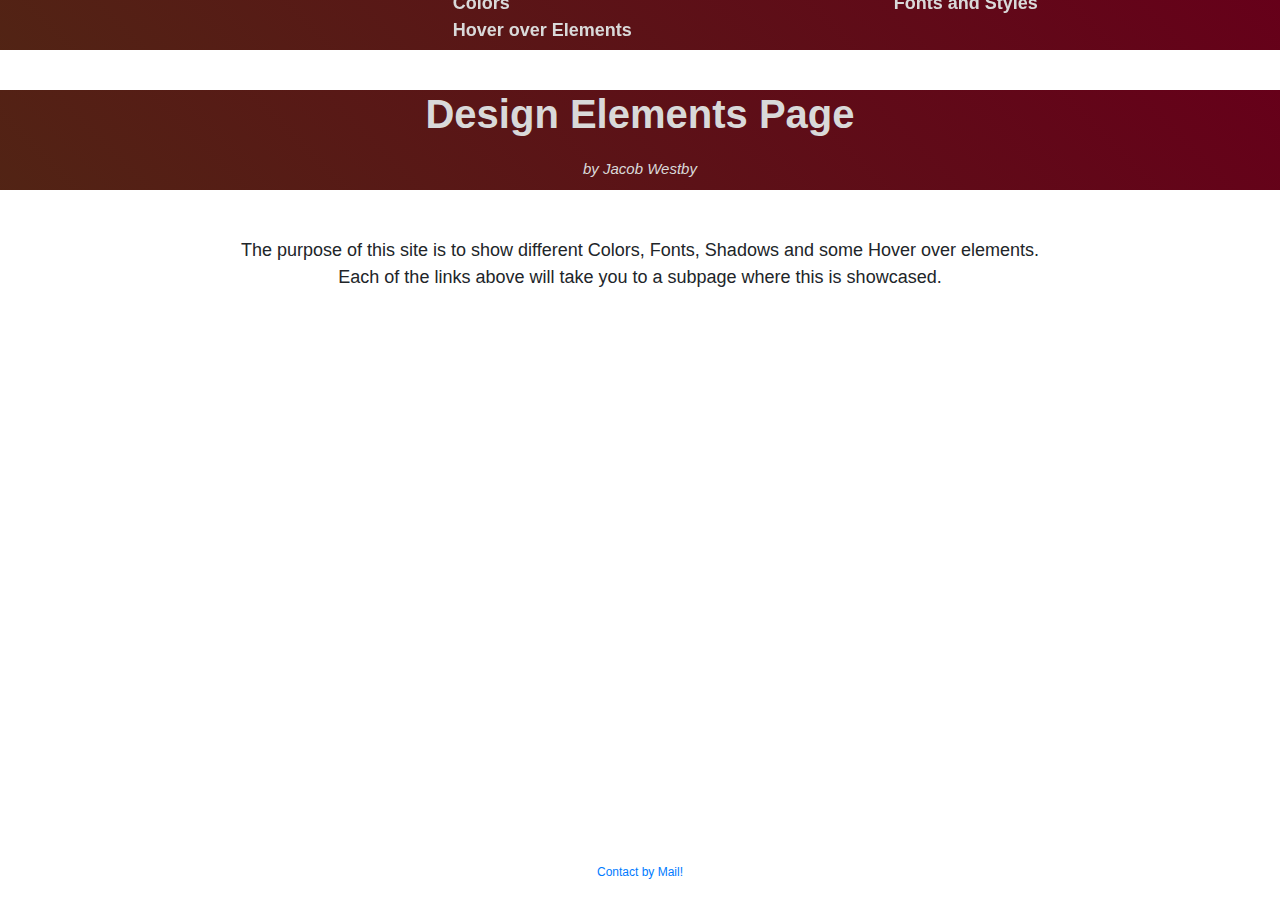
<file: DevProject_DesignSystem/index.html>
<!DOCTYPE html>

<html lang="en">

<head>
  <link rel="stylesheet" href="https://stackpath.bootstrapcdn.com/bootstrap/4.4.1/css/bootstrap.min.css" integrity="sha384-Vkoo8x4CGsO3+Hhxv8T/Q5PaXtkKtu6ug5TOeNV6gBiFeWPGFN9MuhOf23Q9Ifjh" crossorigin="anonymous">
  <link rel="stylesheet" href="resources/CSS/indexstyle.css" type="text/css">
  <meta charset="UTF-8">
  <meta name="viewport" content="width=device-width, initial-scale=1.0">
  <meta http-equiv="X-UA-Compatible" content="ie=edge">
  <title>Design system</title>
</head>


<body>
  <header>
    <nav>
      <ul class="navbar">
        <li class="nav"><a href="Colors/colorindex.html">Colors</a></li>
        <li class="nav"><a href="Fonts/fontindex.html">Fonts and Styles</a></li>
        <li class="nav"><a href="Shadows/shadowindex.html">Shadows</a></li>
        <li class="nav"><a href="Hover/hoverindex.html">Hover over Elements</a></li>
      </ul>
    </nav>
  </header>

  <main>
    <h1>Design Elements Page</h1>
    <p class="by">by Jacob Westby</p>

    <div class="purpose">
      <p>The purpose of this site is to show different Colors, Fonts, Shadows and
      some Hover over elements. <br>Each of the links above will take you to a subpage
      where this is showcased.</p>
    </div>
  </main>

  <footer class="contact">
    <p> <a href="mailto:Jacobawestby@hotmail.com">Contact by Mail!</a></p>
  </footer>


</body>

</html>
</file>
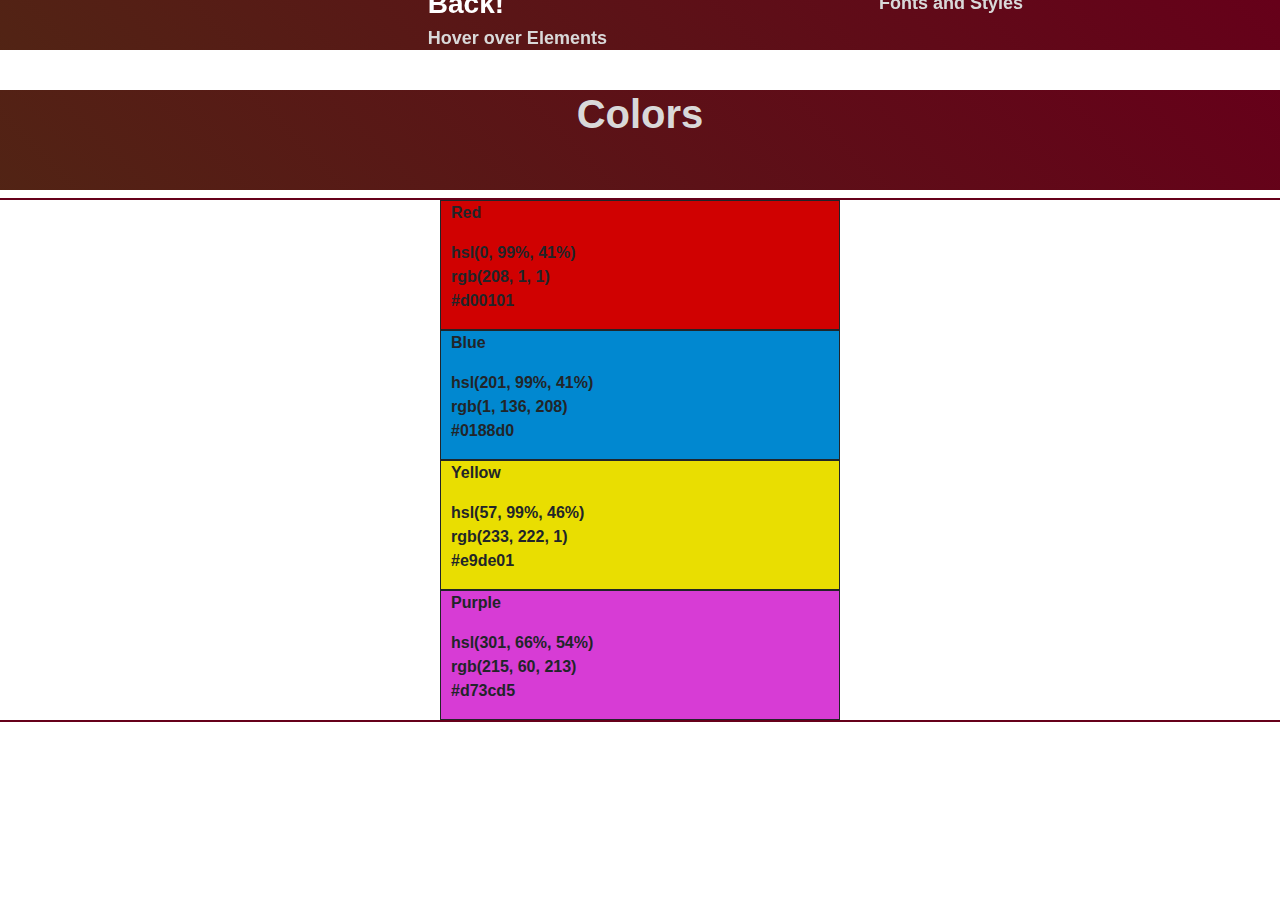
<file: DevProject_DesignSystem/Colors/colorindex.html>
<!DOCTYPE html>
<html lang="en">

<head>
  <link rel="stylesheet" href="https://stackpath.bootstrapcdn.com/bootstrap/4.4.1/css/bootstrap.min.css" integrity="sha384-Vkoo8x4CGsO3+Hhxv8T/Q5PaXtkKtu6ug5TOeNV6gBiFeWPGFN9MuhOf23Q9Ifjh" crossorigin="anonymous">
  <link rel="stylesheet" href="color_CSS/color.css" type="text/css">
  <meta charset="UTF-8">
  <meta name="viewport" content="width=device-width, initial-scale=1.0">
  <meta http-equiv="X-UA-Compatible" content="ie=edge">
  <title>Colors</title>
</head>

<body>

  <header>
    <nav>
      <ul class="navbar">
        <li class="nav"><a class="back" href="../index.html">Back!</a></li>
        <li class="nav"><a href="../Fonts/fontindex.html">Fonts and Styles</a></li>
        <li class="nav"><a href="../Shadows/shadowindex.html">Shadows</a></li>
        <li class="nav"><a href="../Hover/hoverindex.html">Hover over Elements</a></li>
      </ul>
    </nav>
  </header>
<main>
  <h1>Colors</h1>
<div class="colors">
  <div class="red">
    <p>Red</p>
    <p>hsl(0, 99%, 41%) <br>
    rgb(208, 1, 1) <br>
    #d00101</p>
  </div>
  <div class="blue">
    <p>Blue</p>
    <p>hsl(201, 99%, 41%) <br>
    rgb(1, 136, 208) <br>
    #0188d0</p>
  </div>
  <div class="yellow">
    <p>Yellow</p>
    <p>hsl(57, 99%, 46%) <br>
    rgb(233, 222, 1) <br>
    #e9de01</p>
  </div>
  <div class="purple">
    <p>Purple</p>
    <p>hsl(301, 66%, 54%)
      <br>
    rgb(215, 60, 213)
    <br>
    #d73cd5</p>
  </div>
</div>
</main>


</body>

</html>
</file>
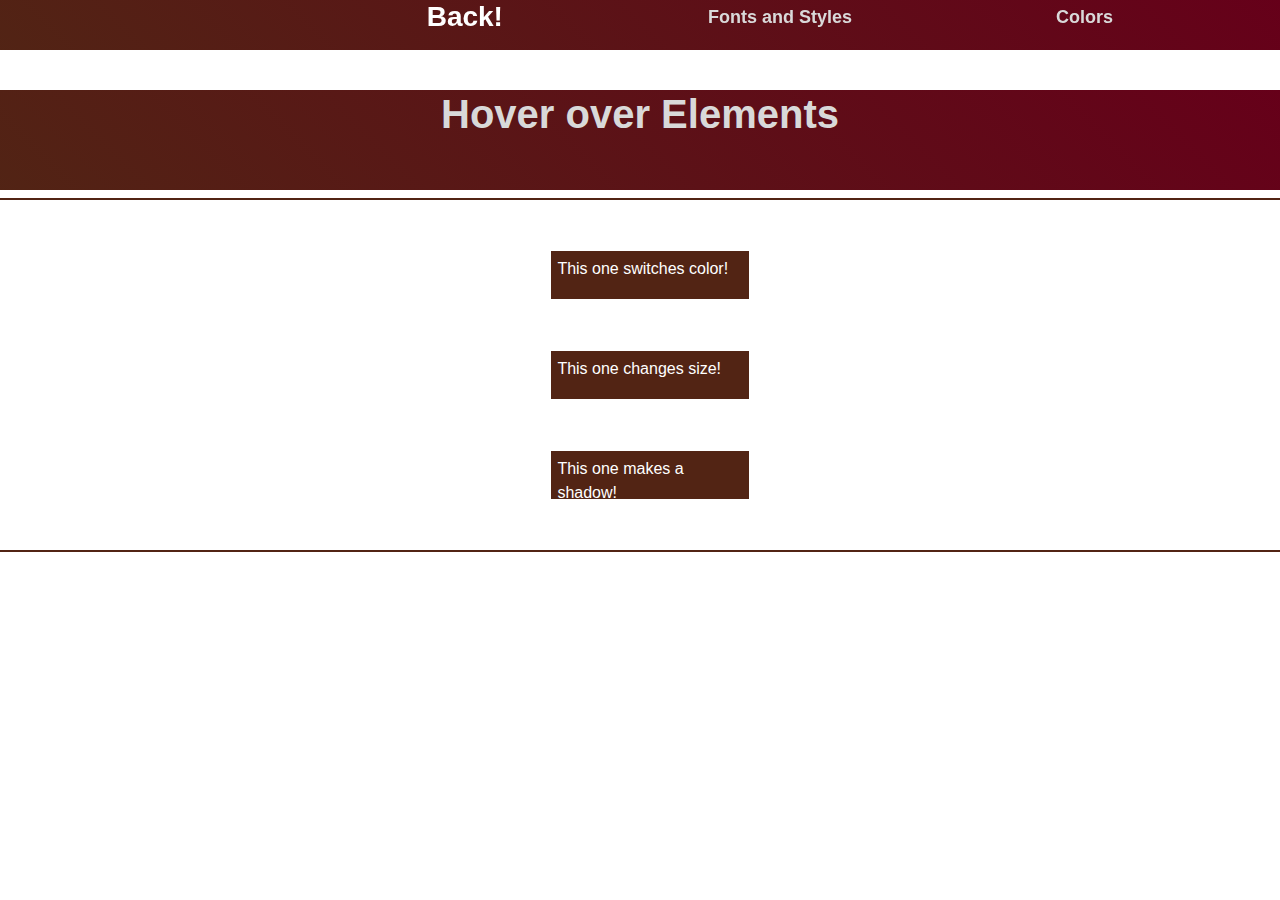
<file: DevProject_DesignSystem/Hover/hoverindex.html>
<!DOCTYPE html>

<html lang="en">

<head>
  <link rel="stylesheet" href="https://stackpath.bootstrapcdn.com/bootstrap/4.4.1/css/bootstrap.min.css" integrity="sha384-Vkoo8x4CGsO3+Hhxv8T/Q5PaXtkKtu6ug5TOeNV6gBiFeWPGFN9MuhOf23Q9Ifjh" crossorigin="anonymous">
  <link rel="stylesheet" href="hover_css/hover.css" type="text/css">
  <meta charset="UTF-8">
  <meta name="viewport" content="width=device-width, initial-scale=1.0">
  <meta http-equiv="X-UA-Compatible" content="ie=edge">
  <title>Hover over Elements</title>
</head>

<body>
  <header>
    <nav>
      <ul class="navbar">
        <li class="nav"><a class="back" href="../index.html">Back!</a></li>
        <li class="nav"><a href="../Fonts/fontindex.html">Fonts and Styles</a></li>
        <li class="nav"><a href="../Colors/colorindex.html">Colors</a></li>
        <li class="nav"><a href="../Shadows/shadowindex.html">Shadows</a></li>
      </ul>
    </nav>
  </header>
  <main>
    <h1>Hover over Elements</h1>
    <div class="elements">
      <div>
        <p class="color">This one switches color!</p>
      </div>
      <div>
        <p class="size">This one changes size!</p>
      </div>
      <div>
        <p class="mshadow">This one makes a shadow!</p>
      </div>
    </div>
  </main>
</body>
</file>
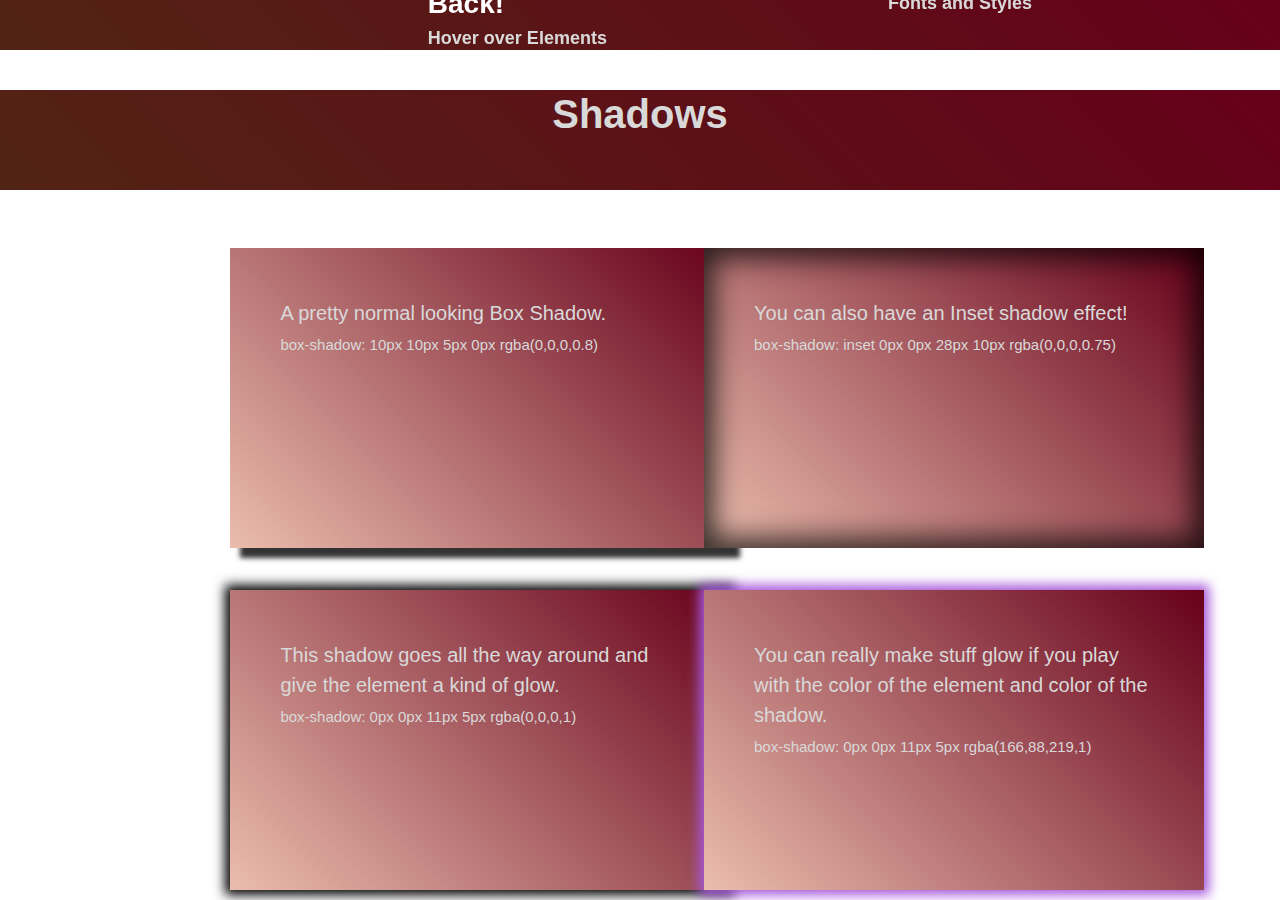
<file: DevProject_DesignSystem/Shadows/shadowindex.html>
<!DOCTYPE html>

<html lang="en">

<head>
  <link rel="stylesheet" href="https://stackpath.bootstrapcdn.com/bootstrap/4.4.1/css/bootstrap.min.css" integrity="sha384-Vkoo8x4CGsO3+Hhxv8T/Q5PaXtkKtu6ug5TOeNV6gBiFeWPGFN9MuhOf23Q9Ifjh" crossorigin="anonymous">
  <link rel="stylesheet" href="shadows_css/shadows.css" type="text/css">
  <meta charset="UTF-8">
  <meta name="viewport" content="width=device-width, initial-scale=1.0">
  <meta http-equiv="X-UA-Compatible" content="ie=edge">
  <title>Shadows</title>
</head>

<body>
  <header>
    <nav>
      <ul class="navbar">
        <li class="nav"><a class="back" href="../index.html">Back!</a></li>
        <li class="nav"><a href="../Fonts/fontindex.html">Fonts and Styles</a></li>
        <li class="nav"><a href="../Colors/colorindex.html">Colors</a></li>
        <li class="nav"><a href="../Hover/hoverindex.html">Hover over Elements</a></li>
      </ul>
    </nav>
  </header>
  <main>
    <h1>Shadows</h1>

    <div>
      <p class="norm">A pretty normal looking Box Shadow. <br>
      <span class="in">box-shadow: 10px 10px 5px 0px rgba(0,0,0,0.8)</span></p>
    </div>
    <div>
      <p class="allround">This shadow goes all the way around and give the element a kind of glow. <br>
      <span class="in">box-shadow: 0px 0px 11px 5px rgba(0,0,0,1)</span></p>
    </div>
    <div>
        <p class="other">You can really make stuff glow if you play with the color of the element and color of the shadow. <br>
        <span class="in">box-shadow: 0px 0px 11px 5px rgba(166,88,219,1)</span></p>
    </div>
    <div>
      <p class="inset">You can also have an Inset shadow effect! <br>
      <span class="in">box-shadow: inset 0px 0px 28px 10px rgba(0,0,0,0.75)</span></p>
    </div>

  </main>

</body>
</html>
</file>
<file: DevProject_DesignSystem/resources/CSS/indexstyle.css>
* {
  box-sizing: border-box;
}


header {
    background-image: linear-gradient(45deg, hsl(15, 60%, 20%), hsl(345, 100%, 20%));
    position: fixed;
    top: 0;
    left: 0;
    right: 0;
    height: 50px;
    display: flex;
    align-items: center;
}

header * {
  display: inline;
}

header li {
  margin-right: 200px;
  position: relative;
  left: 35%;
  font-weight: bold;
  font-size: 18px;
}

header a {
    color: hsl(0, 0%, 85%);
}


h1,
p {
  text-align: center;
}

h1,
p {
  font-family: helvetica;
}

h1 {
  margin-top: 90px;
  font-weight: bold;
  color: hsl(0, 0%, 85%);
  background-image: linear-gradient(45deg, hsl(15, 60%, 20%), hsl(345, 100%, 20%));
  height: 100px;

}

.by {
  font-size: 15px;
  font-style: italic;
  position: relative;
  bottom: 40px;
  color: hsl(0, 0%, 85%);
}

p {
  font-size: 18px;
}


.contact {
  position: relative;
  top: 550px;
}

.contact a {
    font-size: 12px;
}
</file>
<file: DevProject_DesignSystem/Colors/color_CSS/color.css>
* {
  box-sizing: border-box;
}


header {
    background-image: linear-gradient(45deg, hsl(15, 60%, 20%), hsl(345, 100%, 20%));
    position: fixed;
    top: 0;
    left: 0;
    right: 0;
    height: 50px;
    display: flex;
    align-items: center;
}

header * {
  display: inline;
}

header li {
  margin-right: 200px;
  position: relative;
  left: 33%;
  font-weight: bold;
  font-size: 18px;
}

header a {
    color: hsl(0, 0%, 85%);
  }


.back {
    font-size: 28px;
    color: hsl(0, 100%, 100%);
    margin-right: 1px;
  }

h1 {
    margin-top: 90px;
    font-weight: bold;
    color: hsl(0, 0%, 85%);
    background-image: linear-gradient(45deg, hsl(15, 60%, 20%), hsl(345, 100%, 20%));
    height: 100px;
    text-align: center;
    position: relative;
  }

  .red,
  .blue,
  .yellow,
  .purple {
    margin: 0 auto;
    width: 400px;
    border: 1px solid;

  }

  .colors p {
    margin-left: 10px;
    font-weight: bold;
  }

  .colors {
    padding: 0px;
    position: relative;
    border-top: 2px solid hsl(345, 100%, 20%);
    border-bottom: 2px solid hsl(345, 100%, 20%);
    margin: 0 auto;
  }

  .red {
    background-color: hsl(0, 99%, 41%);
  }

  .blue {
    background-color: hsl(201, 99%, 41%);
  }

  .yellow {
    background-color: hsl(57, 99%, 46%);
  }

  .purple {
    background-color: hsl(301, 66%, 54%);
  }
</file>
<file: DevProject_DesignSystem/Hover/hover_css/hover.css>
* {
  box-sizing: border-box;
}


header {
    background-image: linear-gradient(45deg, hsl(15, 60%, 20%), hsl(345, 100%, 20%));
    position: fixed;
    top: 0;
    left: 0;
    right: 0;
    height: 50px;
    display: flex;
    align-items: center;
}

header * {
  display: inline;
}

header li {
  margin-right: 204px;
  position: relative;
  left: 35%;
  font-weight: bold;
  font-size: 18px;
}

header a {
    color: hsl(0, 0%, 85%);
  }

  .back {
      font-size: 28px;
      color: hsl(0, 100%, 100%);
      margin-right: 1px;
    }

h1 {
      margin-top: 90px;
      font-weight: bold;
      color: hsl(0, 0%, 85%);
      background-image: linear-gradient(45deg, hsl(15, 60%, 20%), hsl(345, 100%, 20%));
      height: 100px;
      text-align: center;
      position: relative;
    }


.color,
.size,
.mshadow {
  width: 200px;
  height: 50px;
  border: 1px solid;
  position: relative;
  left: 43%;
  padding: 6px;
  margin-bottom: 50px;
  color: hsl(0, 100%, 100%);
  background-color: hsl(15, 60%, 20%);
}

.elements {
  border-top: 2px solid hsl(15, 60%, 20%);
  border-bottom: 2px solid hsl(15, 60%, 20%);
}


.color {
  margin-top: 50px;
}

.color:hover {
  color: hsl(0, 50%, 0%);
  background-color: hsl(0, 0%, 80%);
  transition: all 1s ease-out;
}


.size:hover {
  width: 250px;
  transition: all 1s ease-out;
}

.mshadow:hover {
  box-shadow: 0px 0px 10px 8px rgba(0,0,0,0.7);
  transition: all 0.5s ease-in-out;

}
</file>
<file: DevProject_DesignSystem/Shadows/shadows_css/shadows.css>
* {
  box-sizing: border-box;
}


header {
    background-image: linear-gradient(45deg, hsl(15, 60%, 20%), hsl(345, 100%, 20%));
    position: fixed;
    top: 0;
    left: 0;
    right: 0;
    height: 50px;
    display: flex;
    align-items: center;
}

header * {
  display: inline;
}

header li {
  margin-right: 204px;
  position: relative;
  left: 33%;
  font-weight: bold;
  font-size: 18px;
}

header a {
    color: hsl(0, 0%, 85%);
  }

  .back {
      font-size: 28px;
      color: hsl(0, 100%, 100%);
      margin-right: 1px;
    }

h1 {
      margin-top: 90px;
      font-weight: bold;
      color: hsl(0, 0%, 85%);
      background-image: linear-gradient(45deg, hsl(15, 60%, 20%), hsl(345, 100%, 20%));
      height: 100px;
      text-align: center;
      position: relative;
    }

.norm,
.allround,
.other,
.inset {
  height: 300px;
  width: 500px;
  padding: 50px;
  font-size: 20px;
  margin-top: 50px;
  background-image: linear-gradient(45deg, hsl(15, 60%, 80%), hsl(345, 100%, 20%));
  color: hsl(0, 0%, 85%);

}

.in {
  font-size: 15px;
}

.norm {
  box-shadow: 10px 10px 5px 0px rgba(0,0,0,0.8);
  position: absolute;
  left: 18%;
}

.allround {
  box-shadow: 0px 0px 11px 5px rgba(0,0,0,1);
  position: absolute;
  left: 18%;
  top: 60%;
}

.other {
  box-shadow: 0px 0px 11px 5px rgba(166,88,219,1);
  position: absolute;
  left: 55%;
  top: 60%;
}

.inset {
  box-shadow: inset 0px 0px 28px 10px rgba(0,0,0,0.75);
  position: absolute;
  left: 55%;
}
</file>
